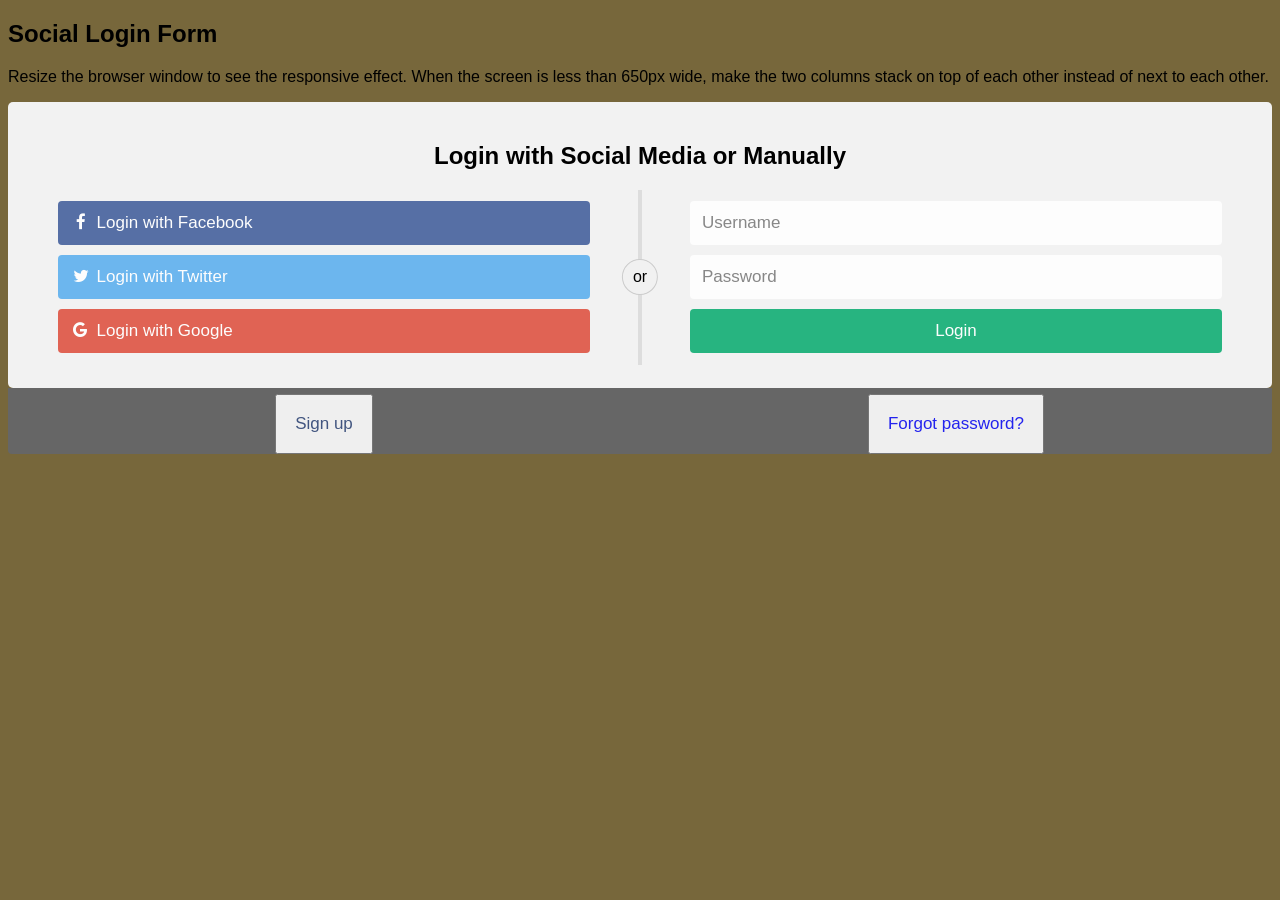
<file: new login.html>
<!DOCTYPE html>
<html>
<head>
<meta name="viewport" content="width=device-width, initial-scale=1">
<link rel="stylesheet" href="https://cdnjs.cloudflare.com/ajax/libs/font-awesome/4.7.0/css/font-awesome.min.css">
<style>
body {
  font-family: Arial, Helvetica, sans-serif;
  background-color: rgb(119, 103, 59);
}

* {
  box-sizing: border-box;
}

/* style the container */
.container {
  position: relative;
  border-radius: 5px;
  background-color: #f2f2f2;
  padding: 20px 0 30px 0;
} 

/* style inputs and link buttons */
input,
.btn {
  width: 100%;
  padding: 12px;
  border: none;
  border-radius: 4px;
  margin: 5px 0;
  opacity: 0.85;
  display: inline-block;
  font-size: 17px;
  line-height: 20px;
  text-decoration: none; /* remove underline from anchors */
}

input:hover,
.btn:hover {
  opacity: 1;
}

/* add appropriate colors to fb, twitter and google buttons */
.fb {
  background-color: #3B5998;
  color: white;
}

.twitter {
  background-color: #55ACEE;
  color: white;
}

.google {
  background-color: #dd4b39;
  color: white;
}

/* style the submit button */
input[type=submit] {
  background-color: #04AA6D;
  color: white;
  cursor: pointer;
}

input[type=submit]:hover {
  background-color: #45a049;
}

/* Two-column layout */
.col {
  float: left;
  width: 50%;
  margin: auto;
  padding: 0 50px;
  margin-top: 6px;
}

/* Clear floats after the columns */
.row:after {
  content: "";
  display: table;
  clear: both;
}

/* vertical line */
.vl {
  position: absolute;
  left: 50%;
  transform: translate(-50%);
  border: 2px solid #ddd;
  height: 175px;
}

/* text inside the vertical line */
.vl-innertext {
  position: absolute;
  top: 50%;
  transform: translate(-50%, -50%);
  background-color: #f1f1f1;
  border: 1px solid #ccc;
  border-radius: 50%;
  padding: 8px 10px;
}

.hide-md-lg {
  display: none;
}

/* bottom container */
.bottom-container {
  text-align: center;
  background-color: #666;
  border-radius: 0px 0px 4px 4px;
}

@media screen and (max-width: 650px) {
  .col {
    width: 100%;
    margin-top: 0;
  }
  .vl {
    display: none;
  }
  .hide-md-lg {
    display: block;
    text-align: center;
  }
}
</style>
</head>
<body>

<h2>Social Login Form</h2>
<p>Resize the browser window to see the responsive effect. When the screen is less than 650px wide, make the two columns stack on top of each other instead of next to each other.</p>

<div class="container">
  <form action="/action_page.php">
    <div class="row">
      <h2 style="text-align:center">Login with Social Media or Manually</h2>
      <div class="vl">
        <span class="vl-innertext">or</span>
      </div>

      <div class="col">
        <a href="https://www.facebook.com/?stype=lo&jlou=AfeoEGgJzMa12--rjNTfv0LXxw3Cjz6JLndUL0Onib5cVJKgqgRD5CLjUDaJLd9bHzmCX_T8xEKyXU63NVBmRcsCeJMQgBR8QgQlLiS7aUxVkw&smuh=1638&lh=Ac-4WGZQ_mQ_42c3Z54" class="fb btn">
          <i  class="fa fa-facebook fa-fw"></i> Login with Facebook
         </a>
        <a href="https://twitter.com/home" class="twitter btn">
          <i class="fa fa-twitter fa-fw"></i> Login with Twitter
        </a>
        <a href="https://www.google.com/account/about/" class="google btn"><i class="fa fa-google fa-fw">
          </i> Login with Google
        </a>
      </div>

      <div class="col">
        <div class="hide-md-lg">
          <p>Or sign in manually:</p>
        </div>

        <input type="text" name="username" placeholder="Username" required>
        <input type="password" name="password" placeholder="Password" required>
        <input type="submit" value="Login">
      </div>
      
    </div>
  </form>
</div>

<div class="bottom-container">
  <div class="row">
    <div class="col">
      <button><a href="E:\web programming\turiesm in bangladesh\Regstion web.html" style="color:rgb(36, 59, 109)" class="btn">Sign up</a></button>
    </div>
    <div class="col">
      <button><a href="#"  class="btn">Forgot password?</a></button>
    </div>
  </div>
</div>

</body>
</html>
</file>
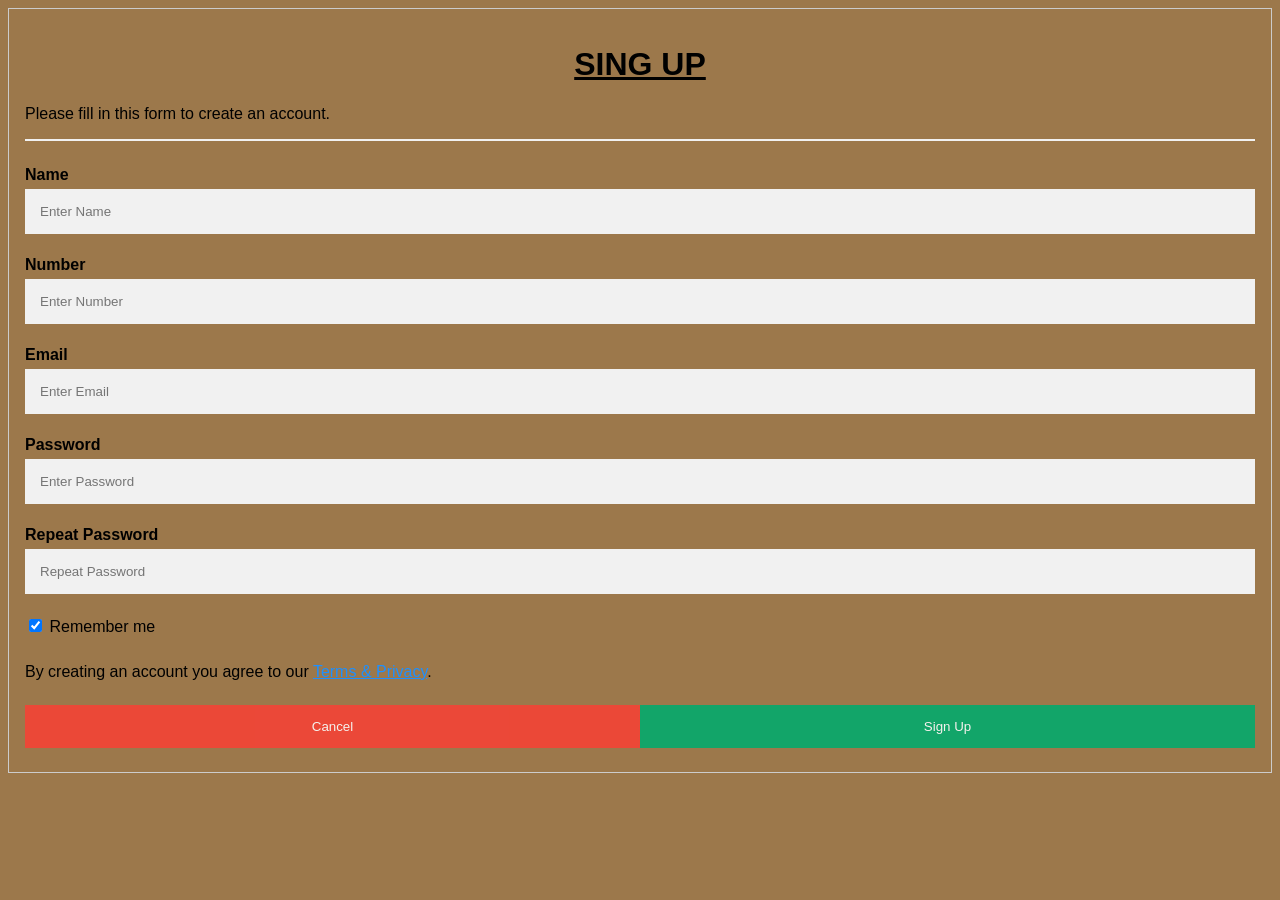
<file: Regstion web.html>
<!DOCTYPE html>
<html>
<style>
body {font-family: Arial, Helvetica, sans-serif;}
* {box-sizing: border-box}
    body{
        background-color: rgb(156, 120, 75);
    }
    h1{
        text-align: center;
    }
    
/* Full-width input fields */
input[type=text], input[type=password] {
  width: 100%;
  padding: 15px;
  margin: 5px 0 22px 0;
  display: inline-block;
  border: none;
  background: #f1f1f1;
}

input[type=text]:focus, input[type=password]:focus {
  background-color: #ddd;
  outline: none;
}

hr {
  border: 1px solid #f1f1f1;
  margin-bottom: 25px;
}

/* Set a style for all buttons */
button {
  background-color: #04AA6D;
  color: white;
  padding: 14px 20px;
  margin: 8px 0;
  border: none;
  cursor: pointer;
  width: 100%;
  opacity: 0.9;
}

button:hover {
  opacity:1;
}

/* Extra styles for the cancel button */
.cancelbtn {
  padding: 14px 20px;
  background-color: #f44336;
}

/* Float cancel and signup buttons and add an equal width */
.cancelbtn, .signupbtn {
  float: left;
  width: 50%;
}

/* Add padding to container elements */
.container {
  padding: 16px;
}

/* Clear floats */
.clearfix::after {
  content: "";
  clear: both;
  display: table;
}

/* Change styles for cancel button and signup button on extra small screens */
@media screen and (max-width: 300px) {
  .cancelbtn, .signupbtn {
     width: 100%;
  }
}
</style>
<body>

<form action="/action_page.php" style="border:1px solid #ccc">
  <div class="container">
      <h1><ins>SING UP</ins></h1>
    <p>Please fill in this form to create an account.</p>
    <hr>

    <label for ="Name"><b>Name</b></label>
    <input type="text" placeholder="Enter Name" name="email" required>

    <label for="psw"><b>Number</b></label>
    <input type="password" placeholder="Enter Number" name="psw" required>

    <label for="email"><b>Email</b></label>
    <input type="text" placeholder="Enter Email" name="email" required>

    <label for="psw"><b>Password</b></label>
    <input type="password" placeholder="Enter Password" name="psw" required>

    <label for="psw-repeat"><b>Repeat Password</b></label>
    <input type="password" placeholder="Repeat Password" name="psw-repeat" required>
    
    <label>
      <input type="checkbox" checked="checked" name="remember" style="margin-bottom:15px"> Remember me
    </label>
    
    <p>By creating an account you agree to our <a href="#" style="color:dodgerblue">Terms & Privacy</a>.</p>

    <div class="clearfix">
      <button type="button" class="cancelbtn">Cancel</button>
      <button type="submit" class="signupbtn">Sign Up</button>
    </div>
  </div>
</form>

</body>
</html>
</file>
